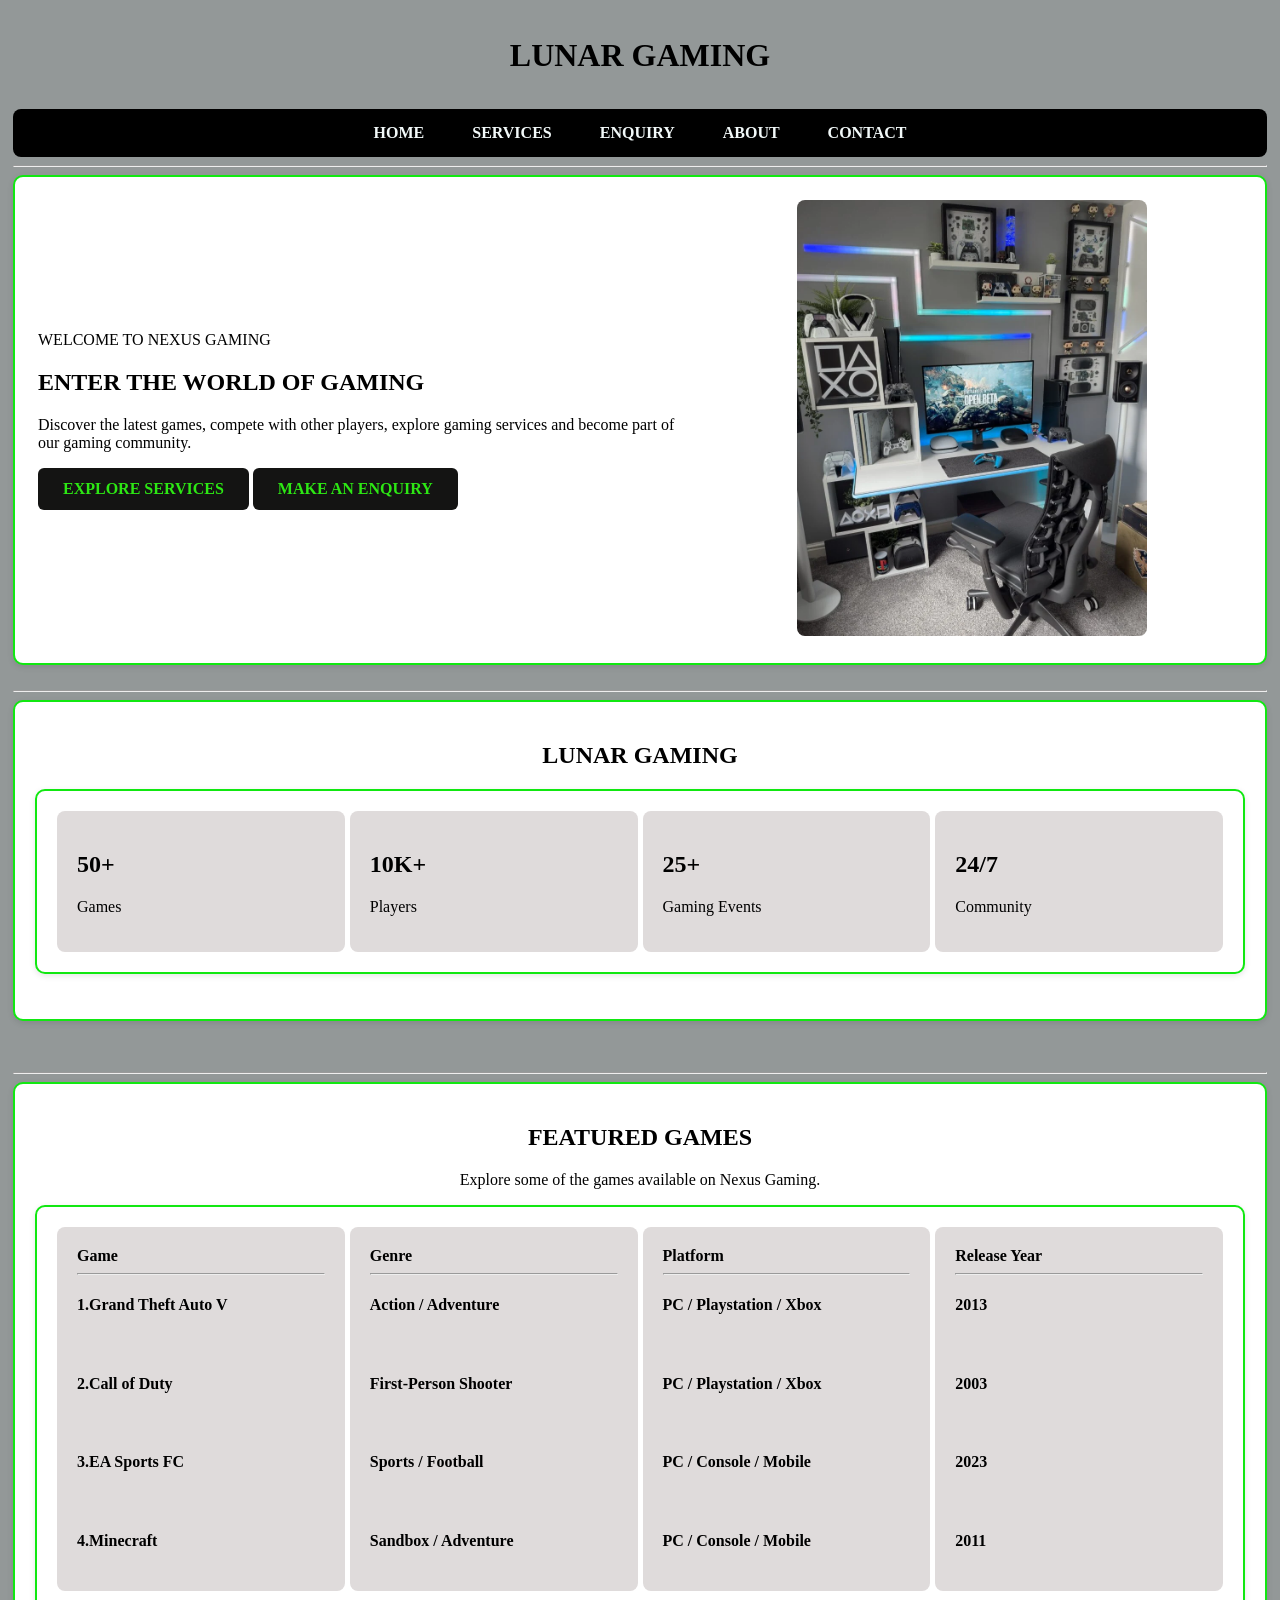
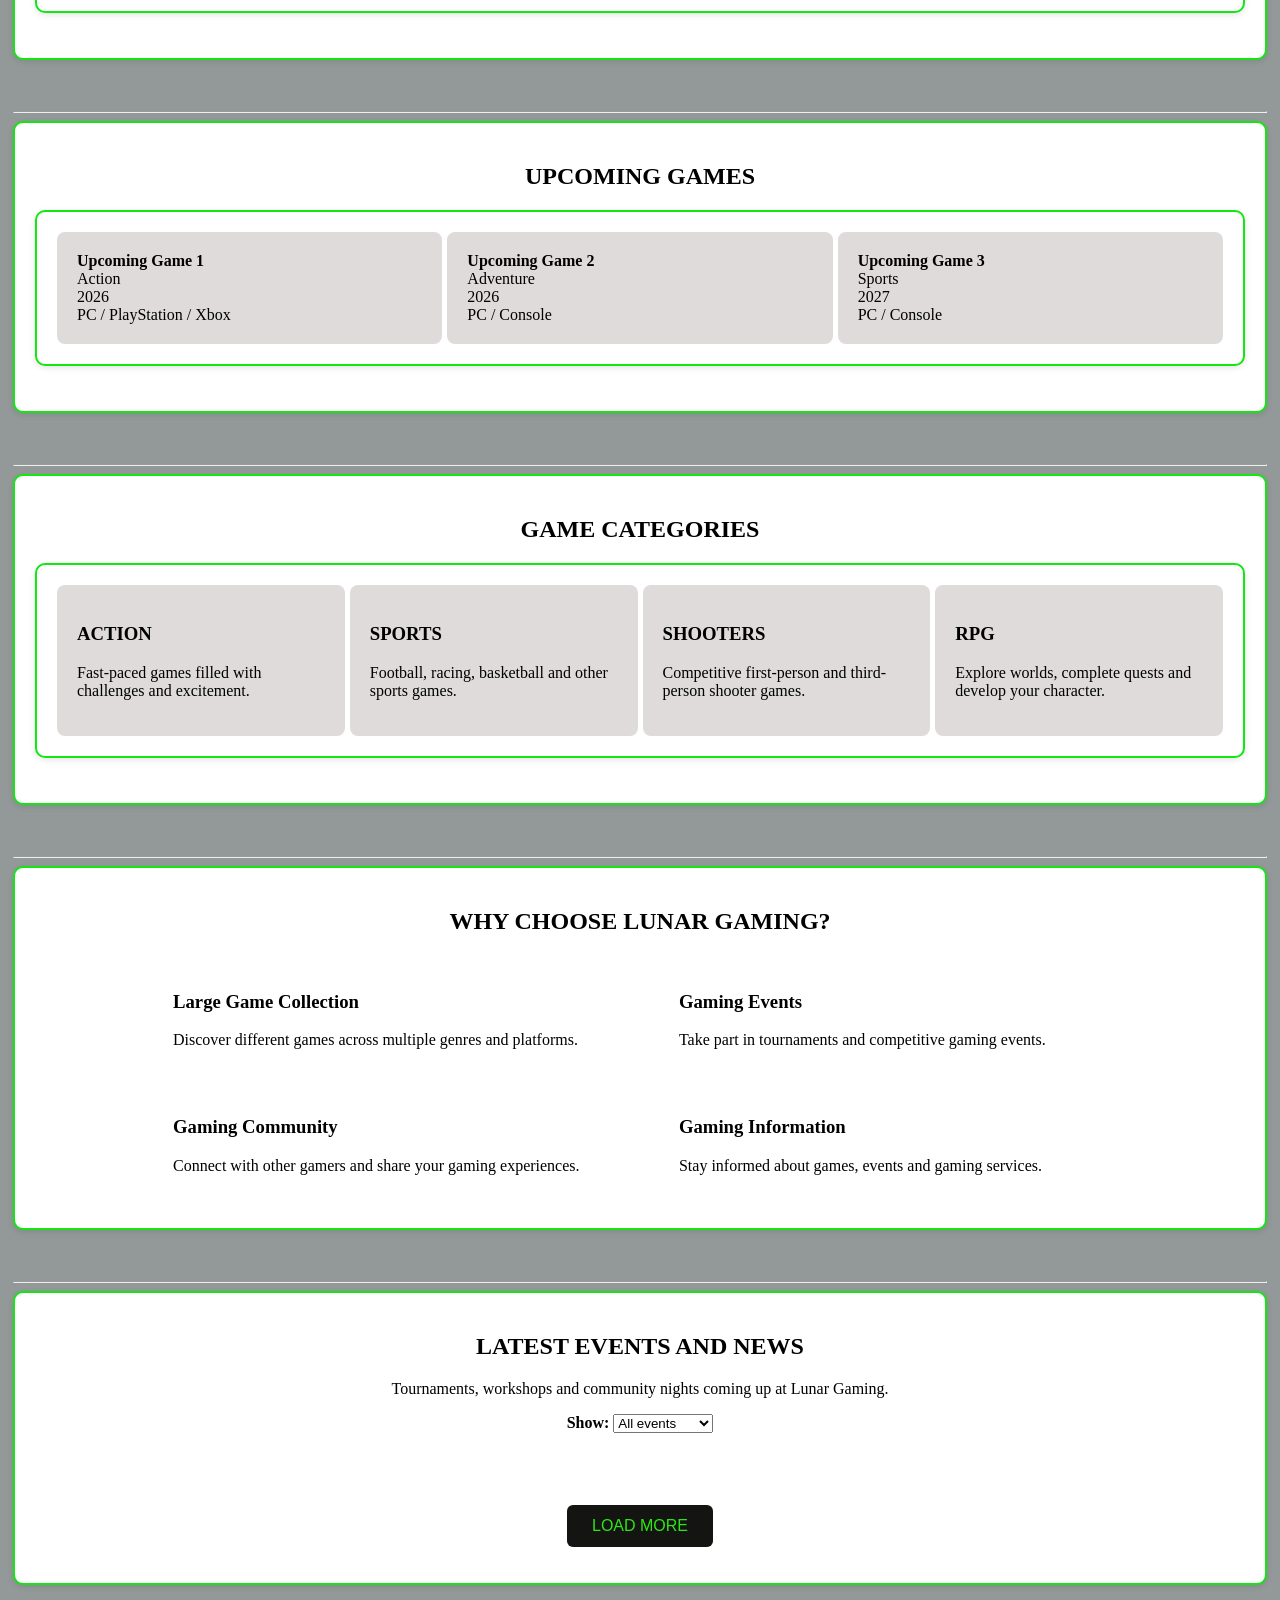
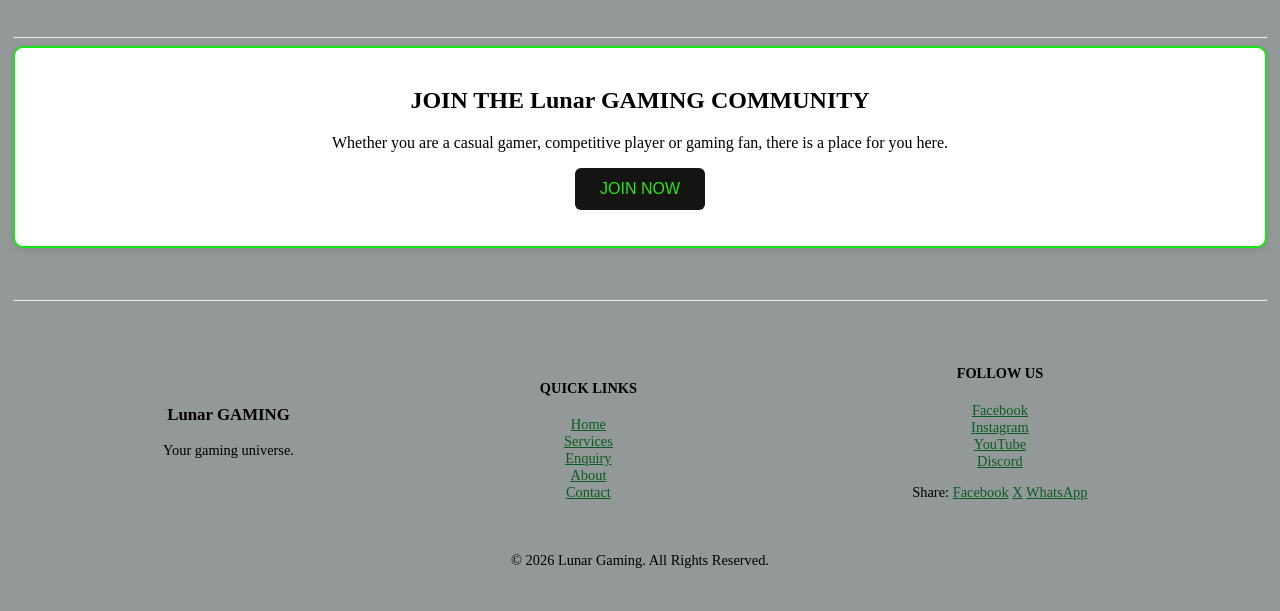
<file: index.html>
<!DOCTYPE html>
<html lang="en">

<head>
    <meta charset="UTF-8">
    <meta name="viewport" content="width=device-width, initial-scale=1.0">

    <title>Lunar Gaming</title>

     <!--Links this HTML page to ecxternal CSS stylesheet-->
    <link rel="stylesheet" href="css/style.css">
</head>

<body>

    <!-- ================= HEADER ================= -->

    <header>
  <table width="100%">
            <tr>

                <td 
                    align="center">
                    <h1> LUNAR GAMING</h1>
                </td>
             </tr>
                

                  
        </table>

        

    </header>
    
                    <nav>

                        <a href="index.html">HOME</a>
                        &nbsp;&nbsp;

                        <a href="services.html">SERVICES</a>
                        &nbsp;&nbsp;

                        <a href="enquiry.html">ENQUIRY</a>
                        &nbsp;&nbsp;

                        <a href="about.html">ABOUT</a>
                        &nbsp;&nbsp;

                        <a href="contact.html">CONTACT</a>
                        

                    </nav>
<hr>

    <!-- ================= HERO SECTION ================= -->

    <main id="main">

        <section>

            

                    <table width="100%">
                        <tr>
                            <td width="55%">

                        <p>WELCOME TO NEXUS GAMING</p>

                        <h2>
                            ENTER THE WORLD OF GAMING
                        </h2>

                        <p>
                            Discover the latest games, compete with
                            other players, explore gaming services
                            and become part of our gaming community.
                        </p>

                        <p>

                    <a class="btn" href="services.html">EXPLORE SERVICES</a>      
                            
                      <a class="btn" href="enquiry.html">MAKE AN ENQUIRY</a>
                           
                        </p>

                    </td>


                    <td  align="center">

                        <!-- Gaming image -->

                        <img
                            src="images/gamin-setup-ideas_ralexanderr-821x1024.webp"
                            alt="Gaming setup"
                            width="350"
                            height="300">

                    </td>

             
   </table>
        </section>
        <hr>
        <!-- ================= WEBSITE STATISTICS ================= -->
        <section>
            <h2 align="center">
                LUNAR GAMING
            </h2>
         <section  class="fourway-grid">
            <div class="mission-card"> 
                        <h2>50+</h2>
                        <p>Games</p>
                        </div>

                   <div class="mission-card"> 
                        <h2>10K+</h2>
                        <p>Players</p>
                        </div>

                    <div class="mission-card"> 
                        <h2>25+</h2>
                        <p>Gaming Events</p>
                        </div>

                    <div class="mission-card"> 
                        <h2>24/7</h2>
                        <p>Community</p>
                    </div>
       </section>
        </section>


        <br>
        <hr>


        <!-- ================= FEATURED GAMES ================= -->

        <section>
            <h2 align="center">
                FEATURED GAMES
            </h2>

            <p align="center">
                Explore some of the games available on Nexus Gaming.
            </p>
   <section  class="fourway-grid">
    <div class="mission-card">
   <strong>Game </strong>
   <hr>
   <h4>1.Grand Theft Auto V</h4>
   <br>
   <h4>2.Call of Duty</h4>
   <br>                      
   <h4>3.EA Sports FC</h4>
   <br>
   <h4>4.Minecraft</h4>
</div>
                  
<div class="mission-card">
        <strong>Genre</strong>
        <hr>
        <h4>Action / Adventure</h4>
        <br>
        <h4>First-Person Shooter</h4>
        <br> 
        <h4>Sports / Football</h4>
        <br>
        <h4>Sandbox / Adventure</h4>               
</div>

<div class="mission-card">
        <strong>Platform</strong> 
        <hr>
        <h4>PC / Playstation / Xbox</h4>
        <br>
        <h4>PC / Playstation / Xbox</h4>
        <br>
        <h4>PC / Console / Mobile</h4>
        <br>
        <h4>PC / Console / Mobile</h4>  
         

</div>

<div class="mission-card">
            <strong>Release Year</strong>
            <hr>
            <h4>2013</h4>
            <br>
            <h4>2003</h4>
            <br>
            <h4>2023</h4>
            <br>
            <h4>2011</h4>
          </div>             

                    

</section>
        </section>


        <br>
        <hr>


        <!-- ================= UPCOMING GAMES ================= -->

        <section>

            <h2 align="center">
                UPCOMING GAMES
            </h2>
                 <section  class="threeway-grid">
                    <div class="mission-card"> 
                        <strong>Upcoming Game 1</strong>
                   <br>
                        Action
                   <br>
                        2026
                   <br>
                   
                        PC / PlayStation / Xbox
                    
                        </div>
                   
                        <div class="mission-card"> 
                        <strong>Upcoming Game 2</strong>
                    <br>
                       Adventure
                    <br>
                        2026
                    <br>
                        PC / Console
                        </div>
                    
                        <div class="mission-card"> 
                        <strong>Upcoming Game 3</strong>
                    <br>
                        Sports
                    <br>
                        2027
                    <br>
                        PC / Console
                        </div>
                   
       </section>
        </section>


        <br>
        <hr>


        <!-- ================= GAMING CATEGORIES ================= -->

        <section>

            <h2 align="center">
                GAME CATEGORIES
            </h2>
 
            <section  class="fourway-grid">
            <div class="mission-card">
                        <h3> ACTION</h3>

                        <p>
                            Fast-paced games filled with
                            challenges and excitement.
                        </p>
                          </div>
             <div class="mission-card">
                        <h3> SPORTS</h3>

                        <p>
                            Football, racing, basketball
                            and other sports games.
                        </p>
                         </div>

            <div class="mission-card">

                        <h3> SHOOTERS</h3>

                        <p>
                            Competitive first-person and
                            third-person shooter games.
                        </p>
                         </div>

          <div class="mission-card">
                        <h3>RPG</h3>

                        <p>
                            Explore worlds, complete quests
                            and develop your character.
                        </p>
                         </div>
         </section>           
        </section>


        <br>
        <hr>


        <!-- ================= WHY CHOOSE US ================= -->

        <section>

            <h2 align="center">
                WHY CHOOSE LUNAR GAMING?
            </h2>


            <table
                width="80%"
                align="center"
                cellpadding="15">

                <tr>

                    <td>

                        <h3>
                            Large Game Collection
                        </h3>

                        <p>
                            Discover different games across
                            multiple genres and platforms.
                        </p>

                    </td>


                    <td>

                        <h3>
                             Gaming Events
                        </h3>

                        <p>
                            Take part in tournaments and
                            competitive gaming events.
                        </p>

                    </td>

                </tr>


                <tr>

                    <td>

                        <h3>
                             Gaming Community
                        </h3>

                        <p>
                            Connect with other gamers and
                            share your gaming experiences.
                        </p>

                    </td>


                    <td>

                        <h3>
                             Gaming Information
                        </h3>

                        <p>
                            Stay informed about games,
                            events and gaming services.
                        </p>

                    </td>

                </tr>

            </table>

        </section>


        <br>
        <hr>

        
    <!--LATEST EVENTS AND NEWS-->
<section id="events">

            <h2 align="center">
                LATEST EVENTS AND NEWS
            </h2>

            <p align="center">
                Tournaments, workshops and community nights coming up at Lunar Gaming.
            </p>

            <p align="center">
                <label for="event-filter">Show:</label>
                <select id="event-filter">
                    <option value="all">All events</option>
                    <option value="Tournament">Tournaments</option>
                    <option value="Workshop">Workshops</option>
                    <option value="Community">Community</option>
                    <option value="News">News</option>
                </select>
            </p>
          <p id="event-message" class="status-msg" role="status" aria-live="polite" align="center"></p>

            <div id="event-list" class="threeway-grid"></div>

            <noscript><p align="center">Please turn on JavaScript to see our upcoming events.</p></noscript>

            <p align="center">
                <button id="load-more" type="button">LOAD MORE</button>
            </p>

        </section>


        <br>
        <hr> 


        <!-- ================= COMMUNITY ================= -->

        <section>

            <h2 align="center">
                JOIN THE Lunar GAMING COMMUNITY
            </h2>

            <p align="center">

                Whether you are a casual gamer,
                competitive player or gaming fan,
                there is a place for you here.

            </p>

            <p align="center">

                <a href="enquiry.html">

                    <button>
                        JOIN NOW
                    </button>

                </a>

            </p>

        </section>

    </main>
 

    <!-- ================= FOOTER ================= -->

    <br>

    <hr>

    <footer>

        <table width="100%" cellpadding="20">

            <tr>

                <td>

                    <h3>
                        Lunar GAMING
                    </h3>

                    <p>
                        Your gaming universe.
                    </p>

                </td>


                <td>

                    <h4>
                        QUICK LINKS
                    </h4>

                    <a href="index.html">
                        Home
                    </a>
                    <br>

                    <a href="services.html">
                        Services
                    </a>
                    <br>

                    <a href="enquiry.html">
                        Enquiry
                    </a>
                    <br>

                    <a href="about.html">
                        About
                    </a>
                    <br>


                    <a href="contact.html">
                        Contact
                    </a>

                </td>
 <td>
                    <h4>FOLLOW US</h4>
                    <a href="https://www.facebook.com/" target="_blank" rel="noopener noreferrer">Facebook</a>
                <br>
                <a href="https://www.instagram.com/" target="_blank" rel="noopener noreferrer">Instagram</a>
                <br>
                <a href="https://www.youtube.com/" target="_blank" rel="noopener noreferrer">YouTube</a>
                <br>
                <a href="https://discord.com/" target="_blank" rel="noopener noreferrer">Discord</a>
                    <p data-share>
                        Share:
                        <a data-network="facebook" href="https://www.facebook.com/" target="_blank" rel="noopener noreferrer">Facebook</a>
                        <a data-network="x" href="https://twitter.com/" target="_blank" rel="noopener noreferrer">X</a>
                        <a data-network="whatsapp" href="https://wa.me/" target="_blank" rel="noopener noreferrer">WhatsApp</a>
                    </p>
                </td>


            </tr>

        </table>


        <p align="center">

            &copy; 2026 Lunar Gaming.
            All Rights Reserved.

        </p>

    </footer>

</body>

</html>
</file>
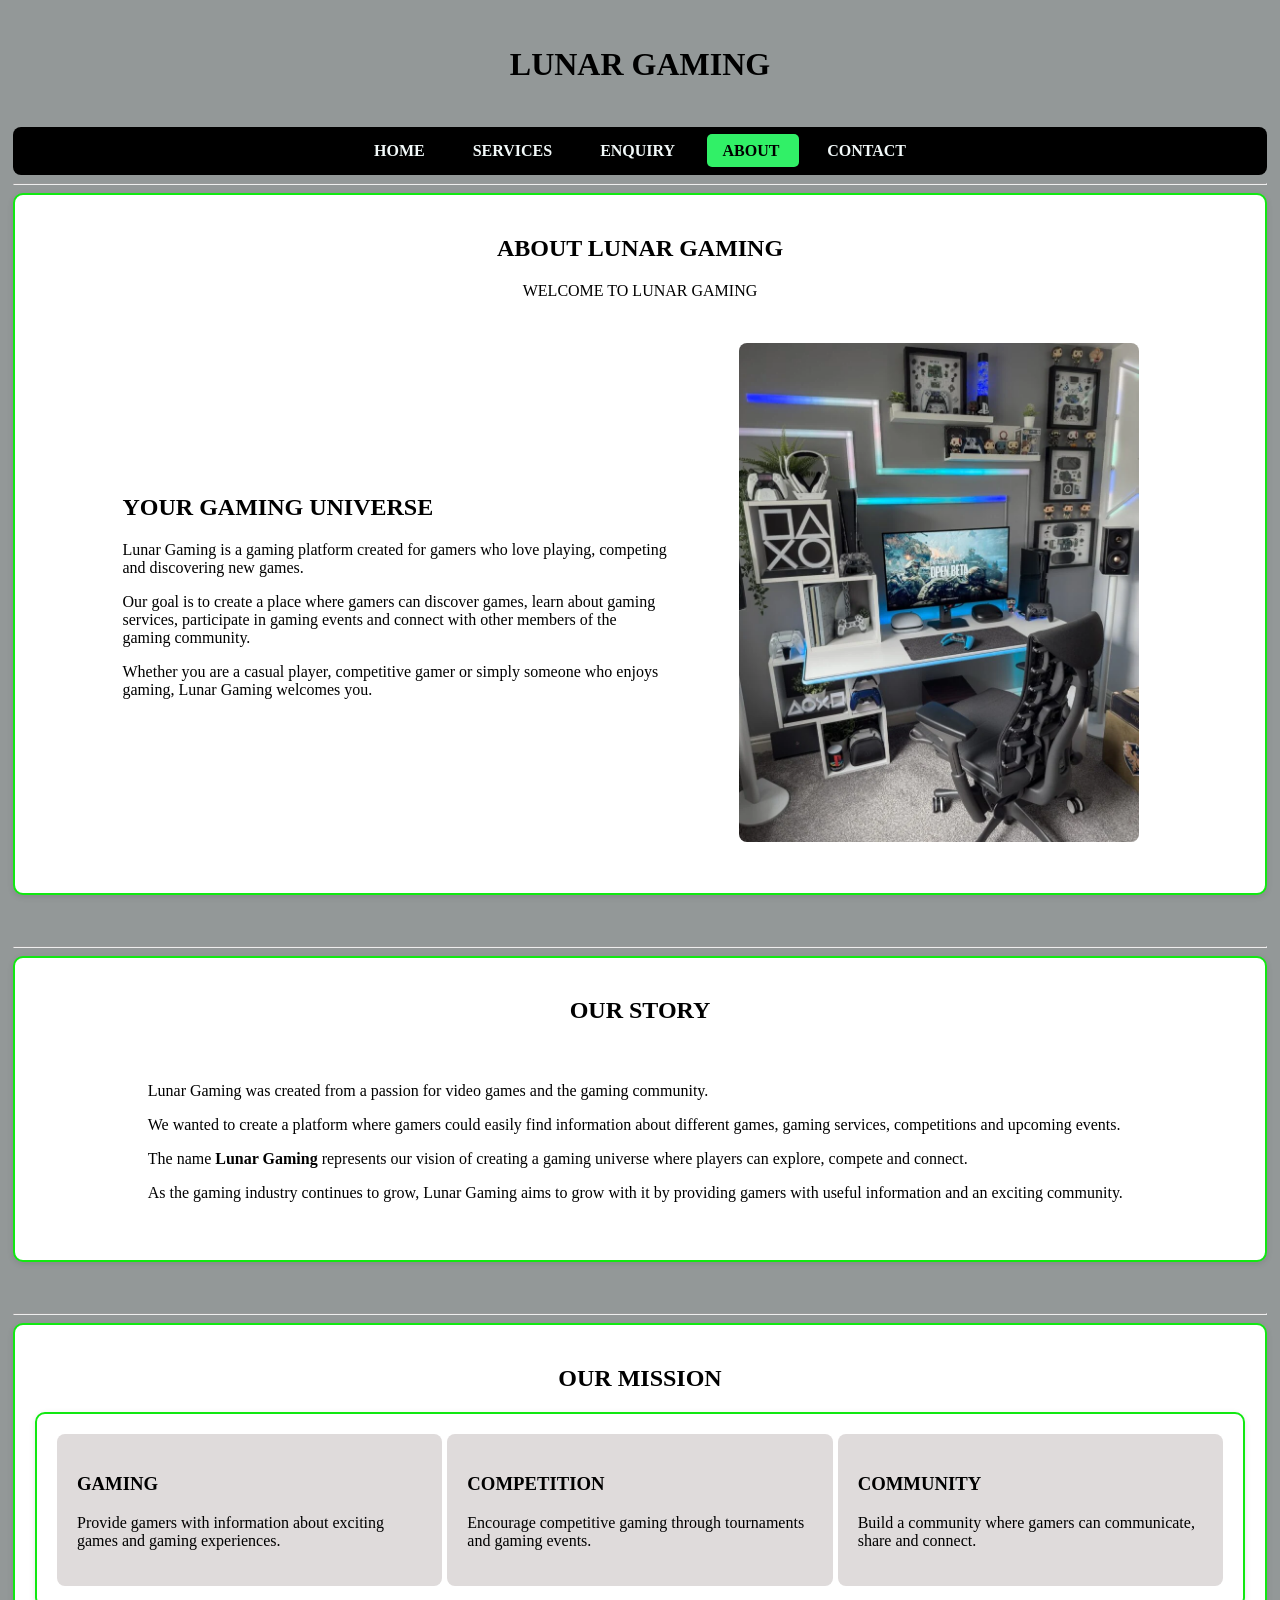
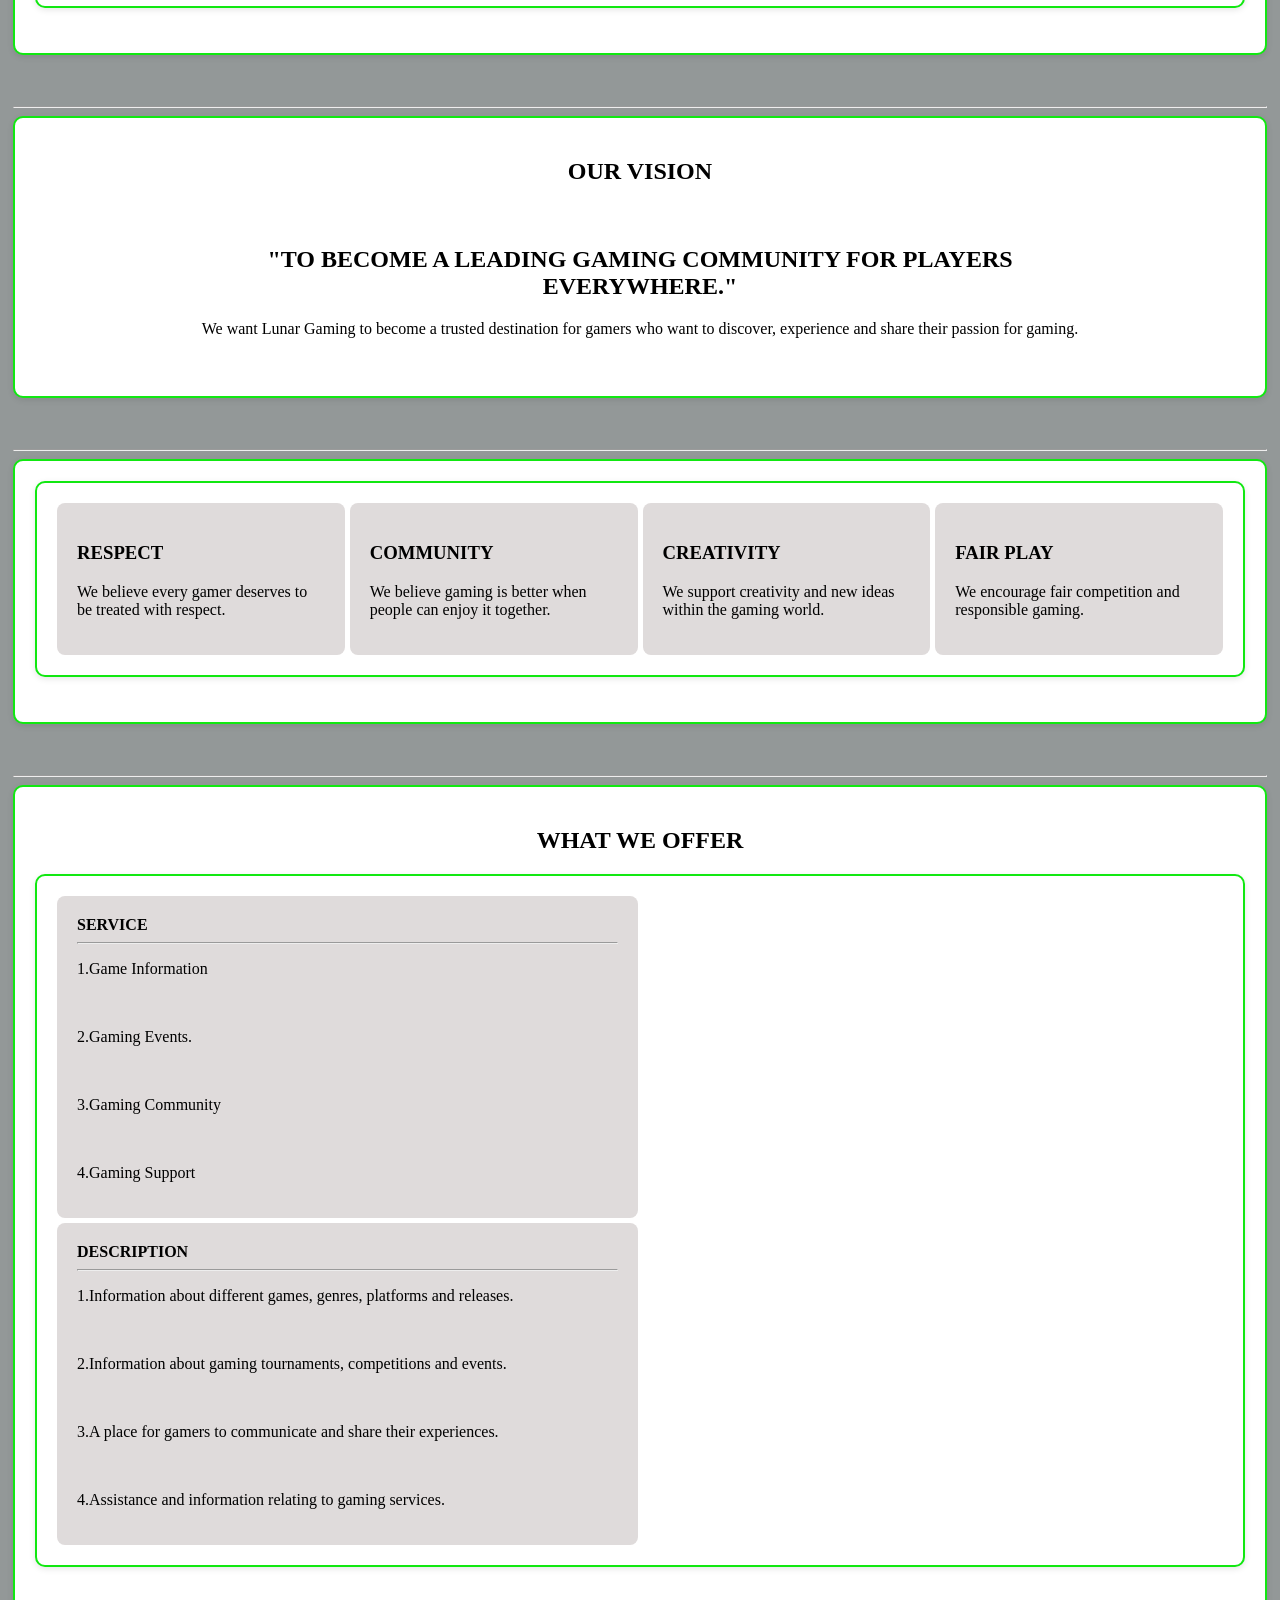
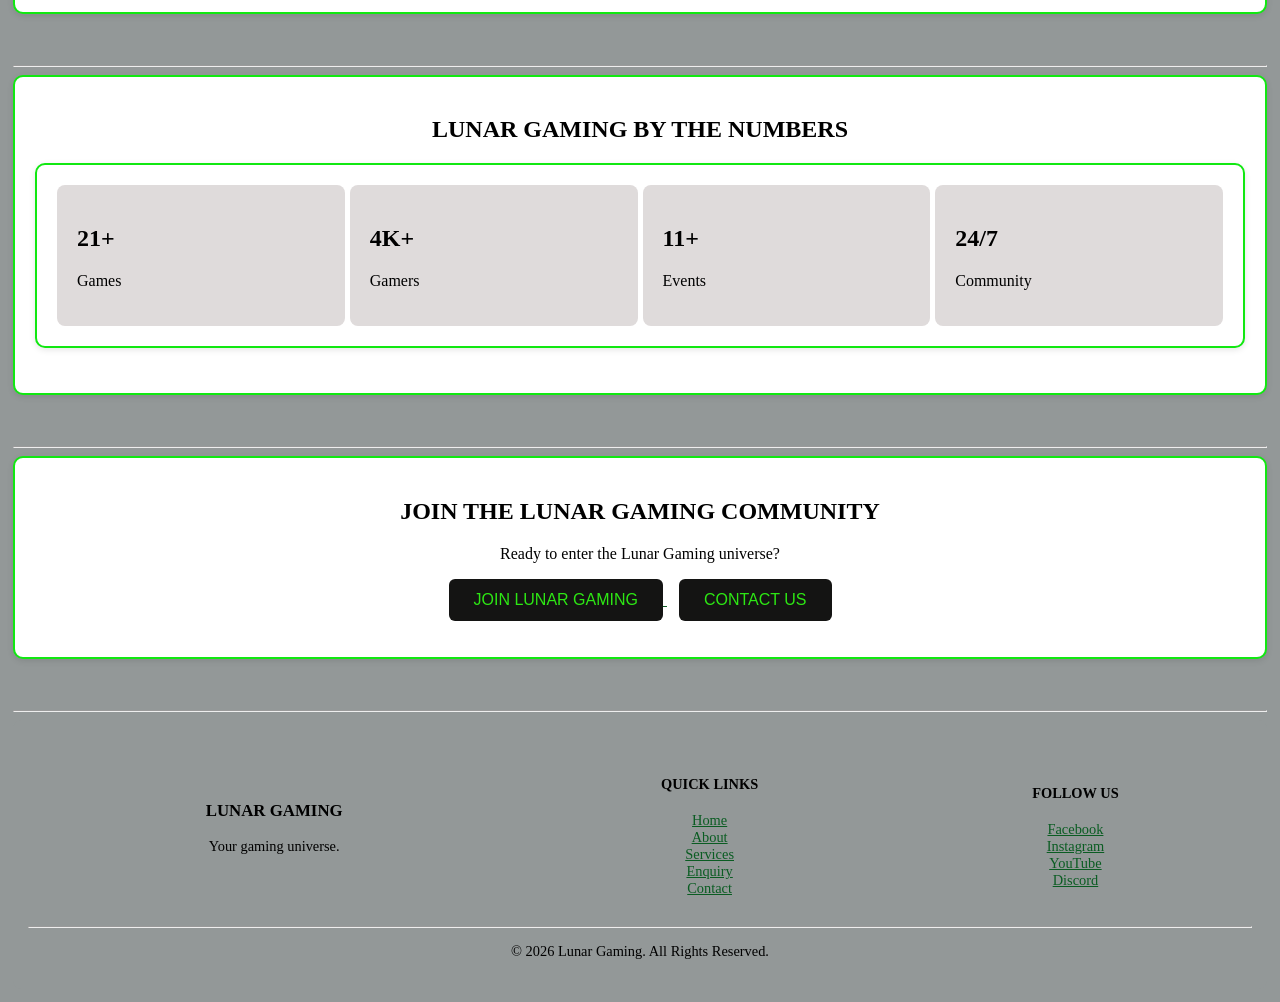
<file: about.html>
<!DOCTYPE html>
<html lang="en">

<head>

    <meta charset="UTF-8">

    <meta name="viewport"
          content="width=device-width, initial-scale=1.0">

    <title>Lunar Gaming | About Us</title>

    <!--Links this HTML page to ecxternal CSS stylesheet-->
    <link rel="stylesheet
    
    " href="css/style.css">

</head>


<body>


<!-- ================= HEADER ================= -->

<header>

    <table width="100%" cellpadding="10">

        <tr>

            <td width="30%">

                <h1 align="center">
                    LUNAR GAMING
                </h1>

            </td>
      </tr>

    </table>

    

</header>
  <nav>

                    <a href="index.html">
                        HOME
                    </a> &nbsp;&nbsp;

                    <a href="services.html">
                        SERVICES
                    </a> &nbsp;&nbsp; 

                    <a href="enquiry.html">
                        ENQUIRY
                    </a> &nbsp;&nbsp;


                    <a href="about.html">
                        ABOUT
                    </a> &nbsp;&nbsp;

                 <a href="contact.html">
                        CONTACT
                    </a>

                </nav>

 <hr>

<!-- ================= MAIN CONTENT ================= -->

<main id="main">


    <!-- ================= INTRODUCTION ================= -->

    <section>

        <h2 align="center">
            ABOUT LUNAR GAMING
        </h2>

        <p align="center">

            WELCOME TO LUNAR GAMING

        </p>


        <table
            width="90%"
            align="center"
            cellpadding="25">

            <tr>

                <td width="55%">

                    <h2>
                        YOUR GAMING UNIVERSE
                    </h2>

                    <p>

                        Lunar Gaming is a gaming platform created
                        for gamers who love playing, competing
                        and discovering new games.

                    </p>


                    <p>

                        Our goal is to create a place where gamers
                        can discover games, learn about gaming
                        services, participate in gaming events
                        and connect with other members of the
                        gaming community.

                    </p>


                    <p>

                        Whether you are a casual player,
                        competitive gamer or simply someone
                        who enjoys gaming, Lunar Gaming
                        welcomes you.

                    </p>

                </td>


                <td width="45%" align="center">

                    <img
                        src="images/gamin-setup-ideas_ralexanderr-821x1024.webp"
                        alt="Lunar Gaming"
                        width="400"
                        height="280">

                </td>

            </tr>

        </table>

    </section>


    <br>

    <hr>


    <!-- ================= OUR STORY ================= -->

    <section>

        <h2 align="center">
            OUR STORY
        </h2>


        <table
            width="85%"
            align="center"
            cellpadding="20">

            <tr>

                <td>

                    <p>

                        Lunar Gaming was created from a passion
                        for video games and the gaming community.

                    </p>


                    <p>

                        We wanted to create a platform where
                        gamers could easily find information
                        about different games, gaming services,
                        competitions and upcoming events.

                    </p>


                    <p>

                        The name <strong>Lunar Gaming</strong>
                        represents our vision of creating a
                        gaming universe where players can explore,
                        compete and connect.

                    </p>


                    <p>

                        As the gaming industry continues to grow,
                        Lunar Gaming aims to grow with it by
                        providing gamers with useful information
                        and an exciting community.

                    </p>

                </td>

            </tr>

        </table>

    </section>


    <br>

    <hr>


    <!-- ================= OUR MISSION ================= -->

    <section>

        <h2 align="center">
            OUR MISSION
        </h2>

        <section  class="threeway-grid">   
            
            <div class="mission-card">

                <h3>
                     GAMING
                </h3>

                <p>

                    Provide gamers with information
                    about exciting games and gaming
                    experiences.

                </p>

            </div>


            <div class="mission-card">

                <h3>
                     COMPETITION
                </h3>

                <p>

                    Encourage competitive gaming through
                    tournaments and gaming events.

                </p>

         </div>


            <div class="mission-card">

                <h3>
                     COMMUNITY
                </h3>

                <p>

                    Build a community where gamers can
                    communicate, share and connect.

                </p>

             </div>

    

    

        </section>


    </section>


    <br>

    <hr>


    <!-- ================= OUR VISION ================= -->

    <section>

        <h2 align="center">
            OUR VISION
        </h2>


        <table
            width="80%"
            align="center"
            cellpadding="20">

            <tr>

                <td align="center">

                    <h2>
                        "TO BECOME A LEADING GAMING
                        COMMUNITY FOR PLAYERS EVERYWHERE."
                    </h2>

                    <p>

                        We want Lunar Gaming to become a
                        trusted destination for gamers who
                        want to discover, experience and
                        share their passion for gaming.

                    </p>

                </td>

            </tr>

        </table>

    </section>


    <br>

    <hr>


    <!-- ================= OUR VALUES ================= -->

    <section>
         <section  class="fourway-grid">

         <div class="mission-card"> 
           
                    <h3>
                        RESPECT
                    </h3>

                    <p>

                        We believe every gamer deserves
                        to be treated with respect.

                    </p>
                    </div>

        <div class="mission-card"> 


                    <h3>
                        COMMUNITY
                    </h3>

                    <p>

                        We believe gaming is better when
                        people can enjoy it together.

                    </p>
                    </div>

                
        <div class="mission-card"> 
        

                    <h3>
                        CREATIVITY
                    </h3>

                    <p>

                        We support creativity and new
                        ideas within the gaming world.

                    </p>
                    </div>

        <div class="mission-card"> 
                
                    <h3>
                        FAIR PLAY
                    </h3>

                    <p>

                        We encourage fair competition
                        and responsible gaming.

                    </p>
                    </div>

    </section>
    </section>


    <br>

    <hr>


    <!-- ================= WHAT WE OFFER ================= -->

    <section>

        <h2 align="center">
            WHAT WE OFFER
        </h2>
 <section  class="twoway-grid">
<div class="mission-card">
        <strong>SERVICE</strong>
        <hr> 
                <p>1.Game Information</p>
                <br>
                <p>2.Gaming Events.</p>
                <br>
                <p>3.Gaming Community</p>
                <br>
                <p>4.Gaming Support</p>
                 
</div>
<br>
   <div class="mission-card">
        <strong>DESCRIPTION</strong>
        <hr> 
                <p>1.Information about different games,
                     genres, platforms and releases.</p>
                <br>
                <p>2.Information about gaming tournaments,
                     competitions and events.</p>
                <br>
                <p>3.A place for gamers to communicate and
                     share their experiences.</p>
                <br>
                <p>4.Assistance and information 
                    relating to gaming services.</p>
                  
</div>     

</section>

    </section>


    <br>

    <hr>


    <!-- ================= GAMING STATISTICS ================= -->

    <section>

        <h2 align="center">
            LUNAR GAMING BY THE NUMBERS
        </h2>
  <section  class="fourway-grid">
      <div class="mission-card"> 
        
                    <h2>
                        50+
                    </h2>

                    <p>
                        Games
                    </p>
                    </div>

               
         <div class="mission-card"> 
                    <h2>
                        10K+
                    </h2>

                    <p>
                        Gamers
                    </p>
                    </div>

        <div class="mission-card"> 
                    <h2>
                        25+
                    </h2>

                    <p>
                        Events
                    </p>
                    </div>

        <div class="mission-card">             
                    <h2>
                        24/7
                    </h2>

                    <p>
                        Community
                    </p>
                    </div>

                
    </section>
    </section>


    <br>

    <hr>
 
    <!-- ================= JOIN US ================= -->

    <section>

        <h2 align="center">
            JOIN THE LUNAR GAMING COMMUNITY
        </h2>


        <p align="center">

            Ready to enter the Lunar Gaming universe?

        </p>


        <p align="center">

            <a href="enquiry.html">

                <button>
                    JOIN LUNAR GAMING
                </button>

            </a>

            &nbsp;&nbsp;


            <a href="contact.html">

                <button>
                    CONTACT US
                </button>

            </a>

        </p>

    </section>


</main>



<!-- ================= FOOTER ================= -->

<br>

<hr>


<footer>

    <table
        width="100%"
        cellpadding="20">

        <tr>


            <td>

                <h3>
                     LUNAR GAMING
                </h3>

                <p>
                    Your gaming universe.
                </p>

            </td>


            <td>

                <h4>
                    QUICK LINKS
                </h4>


                <a href="index.html">
                    Home
                </a>

                <br>


                <a href="about.html">
                    About
                </a>

                <br>


                <a href="services.html">
                    Services
                </a>

                <br>


                <a href="enquiry.html">
                    Enquiry
                </a>

                <br>


                <a href="contact.html">
                    Contact
                </a>

            </td>


            <td>

                <h4>
                    FOLLOW US
                </h4>


                <a href="#">
                    Facebook
                </a>

                <br>


                <a href="#">
                    Instagram
                </a>

                <br>


                <a href="#">
                    YouTube
                </a>

                <br>


                <a href="#">
                    Discord
                </a>

            </td>


        </tr>

    </table>


    <hr>


    <p align="center">

        &copy; 2026 Lunar Gaming.
        All Rights Reserved.

    </p>

</footer>
<dialog id="image-lightbox" aria-labelledby="lightbox-caption">
    <img id="lightbox-image" alt="">
    <p id="lightbox-caption" align="center"></p>
    <div class="dialog-actions">
        <button id="lightbox-prev" type="button">PREVIOUS</button>
        <button id="close-lightbox" type="button">CLOSE</button>
        <button id="lightbox-next" type="button">NEXT</button>
    </div>
</dialog>

<script src="js/data.js" defer></script>
<script src="js/script.js" defer></script>

</body>

</html>
</file>
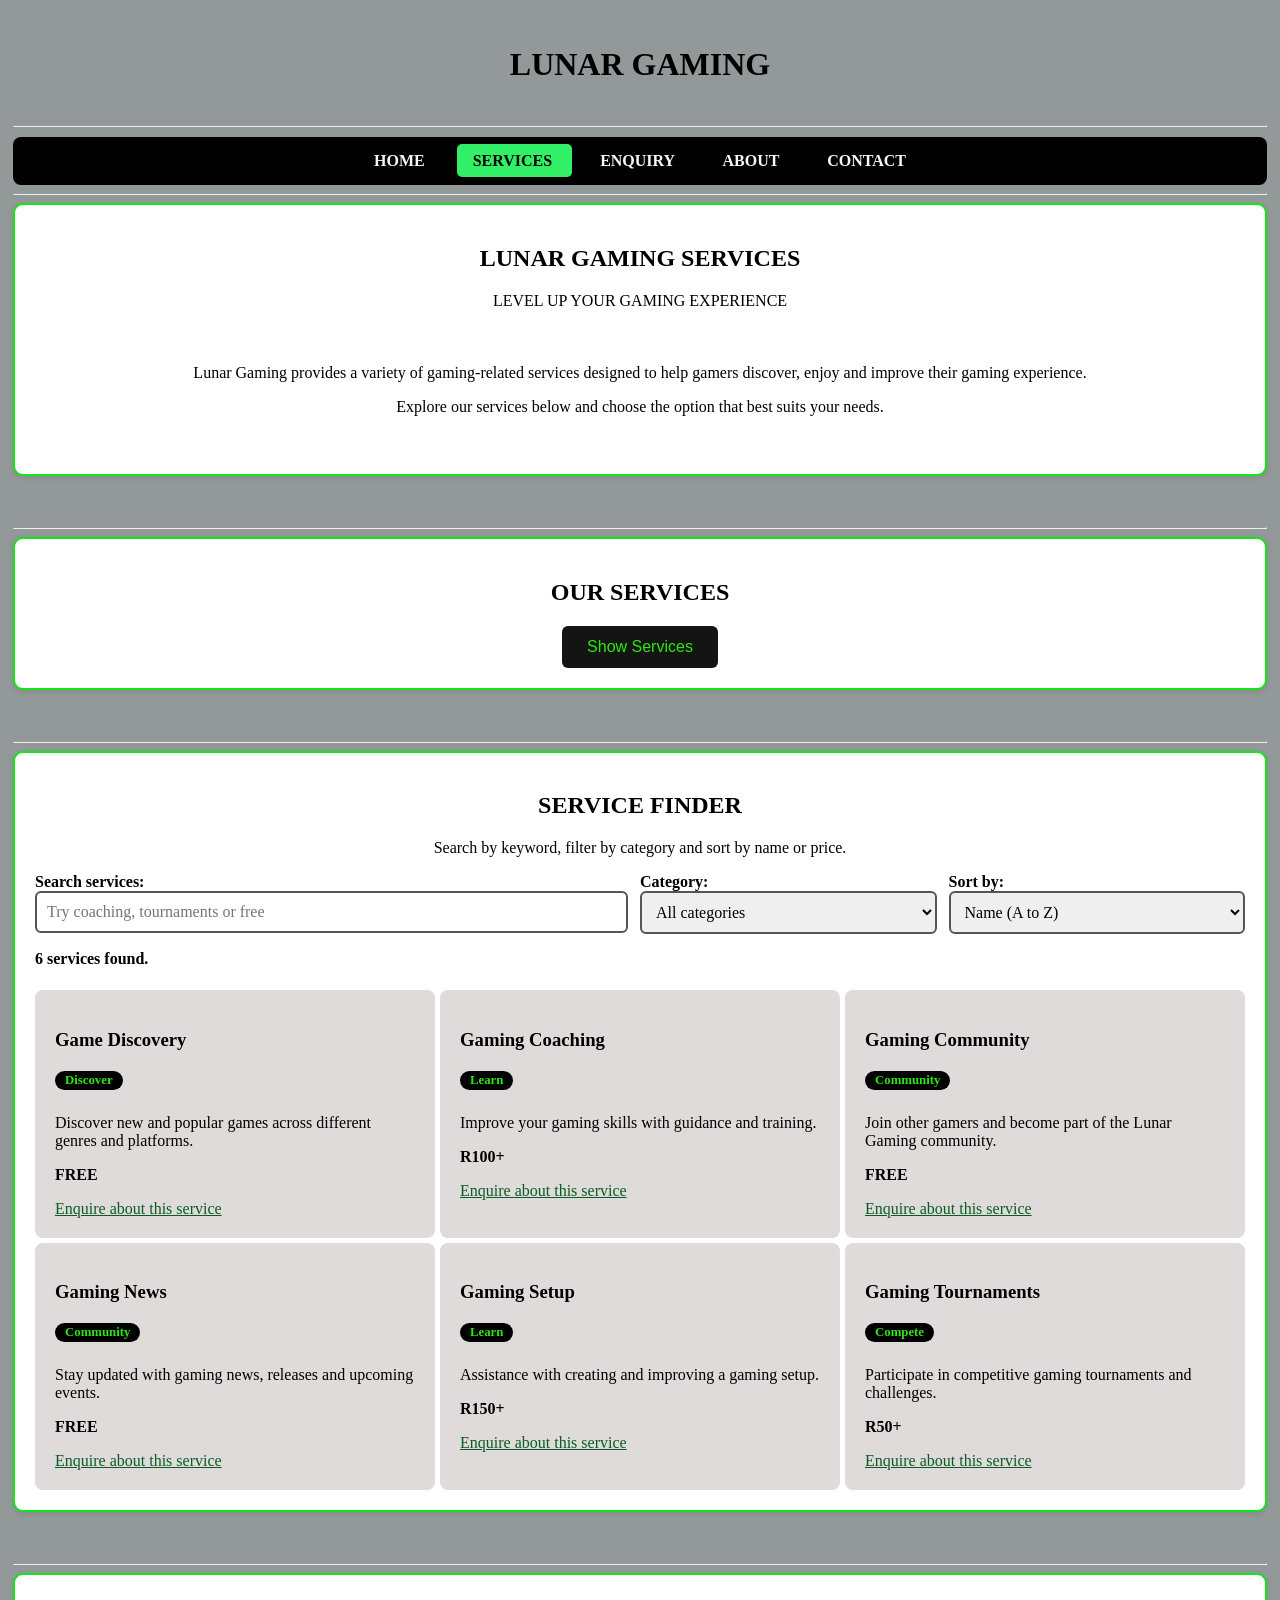
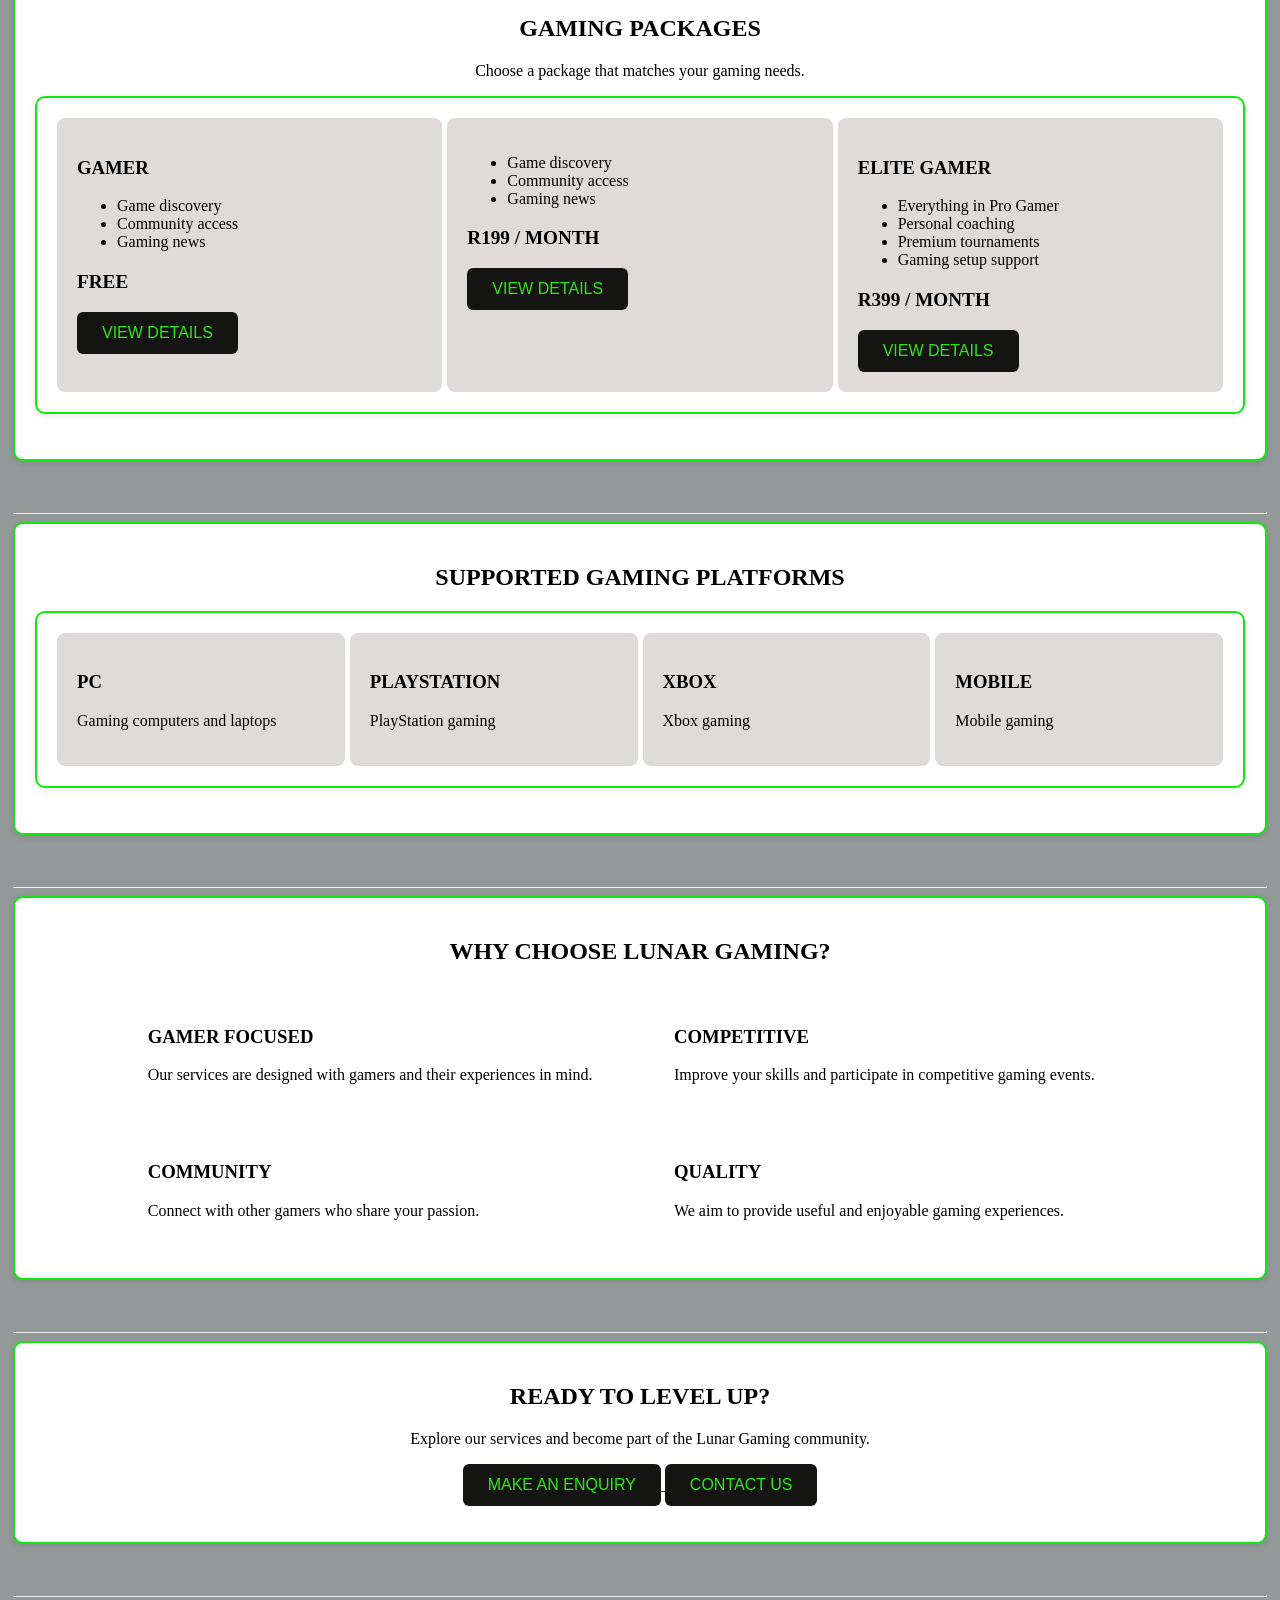
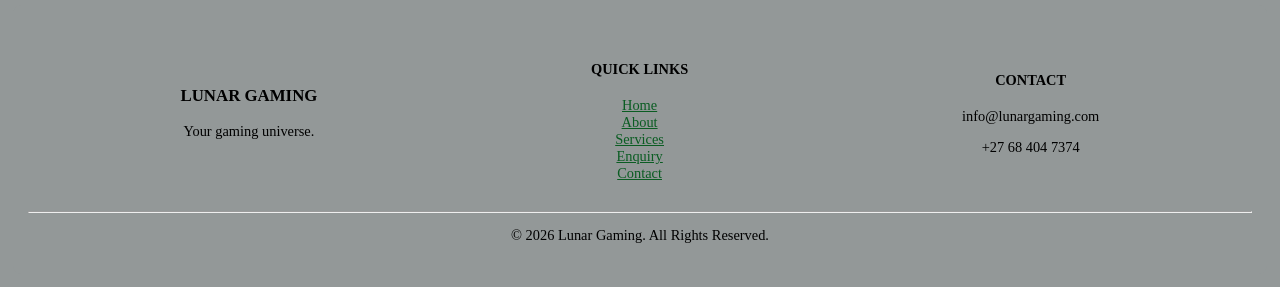
<file: services.html>
<!DOCTYPE html>
<html lang="en">

<head>

    <meta charset="UTF-8">

    <meta name="viewport"
          content="width=device-width, initial-scale=1.0">

    <title>Lunar Gaming | Services</title>

     <!--Links this HTML page to ecxternal CSS stylesheet-->
    <link rel="stylesheet" href="css/style.css">
                   
    <script type="application/ld+json">{"@context":"https://schema.org","@type":"Organization","name":"Lunar Gaming","url":"https://YOUR-SITE-URL/","logo":"https://YOUR-SITE-URL/images/favicon.svg","email":"info@lunargaming.com","telephone":"+27684047374","description":"Gaming community, tournaments, coaching and gaming services in Polokwane, South Africa."}</script>
</head>


<body>


<!-- ================= HEADER ================= -->

<header>

    <table width="100%" cellpadding="10">

        <tr>

            <td width="30%">

                <h1 align="center">
                     LUNAR GAMING
                </h1>

            </td>


        

                


        </tr>

    </table>

    <hr>

</header>
<nav>

                    <a href="index.html">
                        HOME
                    </a> &nbsp;&nbsp;

                     <a href="services.html">
                        SERVICES
                    </a> &nbsp;&nbsp;

                    <a href="enquiry.html">
                        ENQUIRY
                    </a>&nbsp;&nbsp;

                    <a href="about.html">
                        ABOUT
                    </a>

                    &nbsp;&nbsp;
                  <a href="contact.html">
                        CONTACT
                    </a>

                </nav>
<hr>

<main id="main">


    <!-- ================= INTRODUCTION ================= -->

    <section>

        <h2 align="center">
            LUNAR GAMING SERVICES
        </h2>


        <p align="center">

            LEVEL UP YOUR GAMING EXPERIENCE

        </p>


        <table
            width="85%"
            align="center"
            cellpadding="20">

            <tr>

                <td align="center">

                    <p>

                        Lunar Gaming provides a variety of
                        gaming-related services designed to
                        help gamers discover, enjoy and improve
                        their gaming experience.

                    </p>


                    <p>

                        Explore our services below and choose
                        the option that best suits your needs.

                    </p>

                </td>

            </tr>

        </table>

    </section>


    <br>

    <hr>



    <!-- ================= MAIN SERVICES ================= -->

    <section>

        <h2 align="center">
            OUR SERVICES
        </h2> 


        <!---The button that controls the details panel below it --->
<div style="text-align: center;">
    <button 
    class="accordion-button"
    type="button"
    aria-expanded="false"
    aria-controls="services-details"
    data-show-text="Show Services"
    data-hide-text="Hide Services"
    >
    Show Services
    </button>
</div>


<div id="services-details" class="accordion-content" hidden>
<section  class="fourway-grid">     
<div class="mission-card">
        <strong>SERVICE</strong>
        <hr> 
                <p>1.Game Discovery</p>
                <br> 
                <p>2.Gaming Tournaments</p>
                <br>
                <p>3.Gaming Coaching</p>
                <br>
                <p>4.Gaming Setup</p>
                <br>
                <p>5.Gaming Community</p>
                <br>
                <p>6.Gaming News</p>
</div>
<div class="mission-card">
        <strong>DESCRIPTION</strong>
        <hr> 
                <p>1.Discover new and popular games across
                 different genres and platforms</p>
                <br>
                <p>2.Participate in competitive gaming
                     tournaments and challenges.</p>
                <br>
                <p>3.Improve your gaming skills with 
                    guidance and training</p>
                <br>
                <p>4.Assistance with creating and 
                    improving a gaming setup.</p>
                <br>
                <p>5.Join other gamers and become 
                    part of the Lunar Gaming community.</p>
                <br>
                <p>6.Stay updated with gaming news, 
                    releases and upcoming events.</p>
                <br>   
</div>
<div class="mission-card">
        <strong> DAY</strong>
        <hr> 
                <p>1.
                    <ul>
                            <li>
                                Discover new games
                            </li>
                            <li>
                                Explore different genres
                            </li>
                            <li>
                                Find games for your platform
                            </li>
                        </ul></p>
                <br>
                <p>2.
                <ul>
                            <li>
                                Competitive matches
                            </li>
                            <li>
                                Gaming challenges
                            </li>
                            <li>
                                Tournament rankings
                            </li>
                        </ul></p>
                <br>
                <p>3.
                    <ul>
                            <li>
                                Gameplay advice
                            </li>
                            <li>
                                Strategy development
                            </li>
                            <li>
                                Skill improvement
                            </li>
                        </ul></p>
                <br>
                <p>4.
                    <ul>
                            <li>
                                Gaming equipment advice
                            </li>
                            <li>
                                Setup planning
                            </li>
                            <li>
                                Performance suggestions
                            </li>
                        </ul></p>
                <br>
                <p>5. 
                    <ul>
                            <li>
                                Meet other gamers
                            </li>
                            <li>
                                Share gaming experiences
                            </li>
                            <li>
                                Community discussions
                            </li>
                        </ul></p>
                <br>
                <p>6.
                        <ul>
                            <li>
                                Gaming updates
                            </li>
                            <li>
                                New releases
                            </li>
                            <li>
                                Event announcements
                            </li>
                        </ul>
</p>                
</div>
<div class="mission-card">
        <strong>PRICE</strong>
        <hr> 
                <p>1.FREE</p>
                <br>
                <p>2.R50+</p>
                <br>
                <p>3.R100+</p>
                <br>
                <p>4.R150+</p>
                <br>
                <p>5.FREE</p>
                <br>
                <p>6.FREE</p>
     </div>           
</section>
</div>
</section>
      



    <br>

    <hr>
<!-- ================= SERVICE FINDER ================= -->

    <section id="service-finder">

        <h2 align="center">
            SERVICE FINDER
        </h2>

        <p align="center">
            Search by keyword, filter by category and sort by name or price.
        </p>

        <div class="toolbar">
            <div>
                <label for="service-search">Search services:</label>
                <input type="search" id="service-search" placeholder="Try coaching, tournaments or free" autocomplete="off">
            </div>
            <div>
                <label for="service-category">Category:</label>
                <select id="service-category">
                    <option value="all">All categories</option>
                    <option value="Discover">Discover</option>
                    <option value="Compete">Compete</option>
                    <option value="Learn">Learn</option>
                    <option value="Community">Community</option>
                </select>
            </div>
            <div>
                <label for="service-sort">Sort by:</label>
                <select id="service-sort">
                    <option value="name-asc">Name (A to Z)</option>
                    <option value="name-desc">Name (Z to A)</option>
                    <option value="price-low">Price (low to high)</option>
                    <option value="price-high">Price (high to low)</option>
                </select>
            </div>
        </div>

        <p id="service-message" class="status-msg" role="status" aria-live="polite"></p>

        <div id="service-list" class="threeway-grid"></div>

        <noscript><p align="center">Please turn on JavaScript to use the service finder. All services are also listed above.</p></noscript>

    </section>


    <br>

    <hr>



    <!-- ================= SERVICE PACKAGES ================= -->

    <section>
       

        <h2 align="center">
            GAMING PACKAGES
        </h2>


        <p align="center">

            Choose a package that matches your gaming needs.

        </p>

     


      <section  class="threeway-grid">  

                
            <div class="mission-card">
                    <h3>
                        GAMER
                    </h3>
                 <ul>
                    <li>Game discovery</li>
                    <li>Community access</li>
                    <li>Gaming news</li>
                </ul>
                <p class="price" data-price>FREE</p>
                <button type="button" data-package="gamer">VIEW DETAILS</button>
           
</div>
                <!--PRO-->
<div class="mission-card">
                    <ul>

                        <li>
                            Game discovery
                        </li>

                        <li>
                            Community access
                        </li>

                        <li>
                            Gaming news
                        </li>

                    </ul>
<p class="price" data-price>R199 / MONTH</p>
                <button type="button" data-package="pro">VIEW DETAILS</button>
            
                </div>
                   
                <!-- ELITE -->
            <div class="mission-card">
                <h3>ELITE GAMER</h3>
                <ul>
                    <li>Everything in Pro Gamer</li>
                    <li>Personal coaching</li>
                    <li>Premium tournaments</li>
                    <li>Gaming setup support</li>
                </ul>
                <p class="price" data-price>R399 / MONTH</p>
                <button type="button" data-package="elite">VIEW DETAILS</button>
            </div>

  </section>    
                   </section>

    <br>

    <hr>



    <!-- ================= GAME PLATFORMS ================= -->

    <section>

        <h2 align="center">
            SUPPORTED GAMING PLATFORMS
        </h2>
          <section  class="fourway-grid"> 
            <div class="mission-card">
                    <h3>
                         PC
                    </h3>

                    <p>
                        Gaming computers and laptops
                    </p>
                    </div>

            <div class="mission-card">
                    <h3>
                         PLAYSTATION
                    </h3>

                    <p>
                        PlayStation gaming
                    </p>
                    </div> 
             <div class="mission-card">
                    <h3>
                          XBOX
                    </h3>

                    <p>
                        Xbox gaming
                    </p>
                      </div>
             <div class="mission-card">
                    <h3>
                         MOBILE
                    </h3>

                    <p>
                        Mobile gaming
                    </p>
                  </div>
          </section>      
    </section>


    <br>

    <hr>



    <!-- ================= WHY CHOOSE OUR SERVICES ================= -->

    <section>

        <h2 align="center">
            WHY CHOOSE LUNAR GAMING?
        </h2>


        <table
            width="85%"
            align="center"
            cellpadding="20">

            <tr>

                <td>

                    <h3>
                        GAMER FOCUSED
                    </h3>

                    <p>

                        Our services are designed with
                        gamers and their experiences in mind.

                    </p>

                </td>


                <td>

                    <h3>
                         COMPETITIVE
                    </h3>

                    <p>

                        Improve your skills and participate
                        in competitive gaming events.

                    </p>

                </td>

            </tr>


            <tr>

                <td>

                    <h3>
                         COMMUNITY
                    </h3>

                    <p>

                        Connect with other gamers who share
                        your passion.

                    </p>

                </td>


                <td>

                    <h3>
                         QUALITY
                    </h3>

                    <p>

                        We aim to provide useful and
                        enjoyable gaming experiences.

                    </p>

                </td>

            </tr>

        </table>

    </section>


    <br>

    <hr>



    <!-- ================= CALL TO ACTION ================= -->

    <section>

        <h2 align="center">
            READY TO LEVEL UP?
        </h2>


        <p align="center">

            Explore our services and become part
            of the Lunar Gaming community.

        </p>


        <p align="center">

            <a href="enquiry.html">

                <button>
                    MAKE AN ENQUIRY
                </button>

            </a>

            <a href="contact.html">

                <button>
                    CONTACT US
                </button>

            </a>

        </p>

    </section>


</main>



<!-- ================= FOOTER ================= -->

<br>

<hr>


<footer>

    <table
        width="100%"
        cellpadding="20">

        <tr>


            <td>

                <h3>
                    LUNAR GAMING
                </h3>

                <p>
                    Your gaming universe.
                </p>

            </td>

            <td>

                <h4>
                    QUICK LINKS
                </h4>


                <a href="index.html">
                    Home
                </a>

                <br>


                <a href="about.html">
                    About
                </a>

                <br>


                <a href="services.html">
                    Services
                </a>

                <br>


                <a href="enquiry.html">
                    Enquiry
                </a>

                <br>


                <a href="contact.html">
                    Contact
                </a>

            </td>


            <td>

                <h4>
                    CONTACT
                </h4>

                <p>
                    info@lunargaming.com
                </p>

                <p>
                    +27 68 404 7374
                </p>

            </td>


        </tr>

    </table>


    <hr>


    <p align="center">

        &copy; 2026 Lunar Gaming.
        All Rights Reserved.

    </p>

</footer>
<dialog id="package-dialog" aria-labelledby="package-title">
    <h2 id="package-title" data-modal-title></h2>
    <div data-modal-body></div>
    <div class="dialog-actions">
        <a class="btn" data-modal-link href="enquiry.html">ENQUIRE ABOUT THIS PACKAGE</a>
        <button type="button" data-close>CLOSE</button>
    </div>
</dialog>

<script src="js/data.js" defer></script>
<script src="js/script.js" defer></script>

</body>

</html>
</file>
<file: css/style.css>
body {
    font: Arial, sans-serif;
    color: #000000;
    background-color: #939898;
    padding: 5px;

}
/*sections */
section{
      
    margin-bottom: 25px ;   
    padding: 20px; ;
    background-color:white ;
    border: 2px solid rgb(17, 232, 17); 

    /*Round corners*/
    border-radius: 10px;

    /*Addds shadows around each section*/
    box-shadow:0 2px 6px rgba( 0, 0, 0, 0.10);

}

/* Color of the links*/

a {
    color: #0a5c22;
}


/*Navigation*/

nav {
    background-color: #000000;
    padding: 15px;
    text-align: center;

    /*space between header and the navigation bar*/
    margin-top: 10px;
    border-radius: 8px;
}
nav a {
color:#f2f9f9;
text-decoration: none;    
font-weight: bold;

/* em is a relative unit. 
    
    1em is based on the font size of the element. */
 
padding: 0.5em 1em;

/* border-radius gives the navigation links slightly rounded corners. */
border-radius: 5px;

/* transition creates a smooth change when the hover effect occurs. */
transform: 0.3s ;
}
 
    
    nav ul { 
        display: flex; 
        justify-content: center; 
        align-items: center; 
        gap: 20px;
        
            /* Remove the default bullet points. */ 
            list-style: none; 
        
        /* Remove the browser's default padding. */ 
        padding: 0; 
        
        /* Remove the browser's default margin. */ 
        margin: 0; }


nav a:hover {
    background-color: #31f067; 
    text-decoration: underline;
}


nav a:focus {
    outline: 3px solid #0d150e;
    outline-offset: 3px;
}

/*The buttons*/
button {
    background-color: rgb(20, 20, 19);
    color: rgb(45, 231, 20);
    padding: 12px 25px;
    border: none;
    border-radius: 6px;
     
    font-size: 1rem;

    /*for interractive  button motion*/
    cursor: pointer;
    transition: 0.3s;
}

button:hover {
   background-color: rgb(147, 148, 142);
}

.fourway-grid {
    display: grid;

    grid-template-columns:repeat(4,1fr);

gap: 5px;

}


/*Puts important info side by side in 3's*/
.threeway-grid {
     display: grid;

    grid-template-columns:repeat(3,1fr);

gap: 5px;

}


/*Puts important info side by side in 2's*/
.twoway-grid {
     display: grid;

    grid-template-columns:repeat(2,1fr);

gap: 5px;

}

.mission-card{
    background: #dfdbdb;
    border: 1px #07ed45;
    padding: 20px;
    border-radius: 8px ;
}


img {

    /* max-width: 100% prevents an image from becoming 
    wider than its containing element. 
    
    This is useful for responsive websites. */
    max-width: 100%;

    /* Keeps the image's original proportions. */
    height: auto;


    border-radius: 8px;
}

textarea { 
    /* Allow the user to resize the textarea vertically 
    while keeping the width controlled. */ 
    resize: vertical; 
} 

label {
    font-weight: bold; 
}

footer {
    background-color: #939898;
    color:#000000;
    text-align: center;
    padding: 20px;

    /* Rounded top corners. */ 
    
    border-radius: 8px;
}


 /* RESPONSIVE Transision- TABLETS  */
    
    @media (max-width: 768px) { 
        
        /* Change the navigation from a row to a column. 
            This makes the navigation easier to use on smaller screens. */ 
            
        nav ul { 
            flex-direction: column; 
            gap: 10px; } 
                
        /* Change the three-column grid to two columns. 
                This gives the content more room on a smaller screen. */ 
                
        .services-grid-wrapper { 
            grid-template-columns: repeat(2, 1fr); 
            } 
                
        /* Reduce the heading size on smaller screens. 
            2rem is smaller than the desktop 2.5rem heading. */ 
                
        header h1 { 
            font-size: 2rem; } 
                
        /* Reduce the main content padding. */ 
        main { 
            padding: 0 10px; } 
                
        }      


/* RESPONSIVE Transision- MOBILE PHONES  */

@media (max-width: 480px) { 
        
             
            .services-grid-wrapper { 
                grid-template-columns: 1fr; } 
            
            /* Make the header heading smaller on phones. */ 
            
            header h1 { 
                font-size: 1.7rem; } 
            
            /* Reduce the header padding so that it takes up less space on a small screen. */ 
            
            header { 
                padding: 15px; } 
            
            /* Make the logo slightly smaller on mobile. */ 
            header img { 
                width: 90px; } 
            
            /* Make the form padding smaller on mobile. */ 
            
            form { 
                padding: 15px; 
            } 
        }

             footer { 
                font-size: 0.9rem; 
                padding: 15px; } 
            
            /* PART 3/*



/* page title (h1) now sits in the page; the brand in the header is a paragraph */
.brand { font-size: 2em; font-weight: bold; margin: 0.67em 0; text-align: center; }

.skip-link { position: absolute; left: 10px; top: -60px; background: #000; color: #2de714; padding: 10px 16px; border-radius: 6px; z-index: 100; }
.skip-link:focus { top: 10px; }

:focus-visible { outline: 3px solid #0d150e; outline-offset: 3px; }
nav a[aria-current="page"] { background-color: #31f067; color: #000000; }

.visually-hidden { position: absolute; width: 1px; height: 1px; overflow: hidden; clip: rect(0 0 0 0); white-space: nowrap; }
.hp { position: absolute; left: -9999px; }          /* honeypot field for spam bots */

/* buttons that are links, small badge, status text */
.btn { display: inline-block; background-color: rgb(20, 20, 19); color: rgb(45, 231, 20); padding: 12px 25px; border-radius: 6px; text-decoration: none; font-weight: bold; transition: 0.3s; }
.btn:hover { background-color: rgb(147, 148, 142); color: #000; }
button:hover { color: #000; }
.badge { display: inline-block; background: #000; color: #2de714; font-size: .8rem; font-weight: bold; padding: 2px 10px; border-radius: 999px; margin: 0 0 8px; }
.status-msg { min-height: 1.5em; font-weight: bold; }
.mission-card { transition: transform .25s, box-shadow .25s; }
.mission-card:hover { transform: translateY(-4px); box-shadow: 0 8px 18px rgba(0,0,0,.25); }
.mission-card time { display: block; font-weight: bold; color: #0a5c22; }
.today { font-weight: bold; color: #0a5c22; }

/* animation: sections fade in on scroll (class added by script.js) */
@keyframes fadeIn { from { opacity: 0; transform: translateY(8px); } to { opacity: 1; transform: none; } }
.reveal { opacity: 0; transform: translateY(24px); transition: opacity .7s ease, transform .7s ease; }
.reveal.in-view { opacity: 1; transform: none; }
header h1, header .brand { animation: fadeIn .8s ease both; }

/* accordion */
.accordion-item { border: 2px solid #000; border-radius: 8px; margin-bottom: 10px; overflow: hidden; background: #fff; }
.accordion-item .accordion-button { width: 100%; text-align: left; border-radius: 0; display: flex; justify-content: space-between; }
.accordion-item .accordion-button::after { content: "+"; font-size: 1.3rem; transition: transform .3s; }
.accordion-item .accordion-button[aria-expanded="true"]::after { transform: rotate(45deg); }
.accordion-item .accordion-content { padding: 12px 18px; }
.accordion-content[hidden] { display: none; }
#services-details { margin-top: 15px; }

/* search / filter / sort toolbar */
.toolbar { display: grid; grid-template-columns: 2fr 1fr 1fr; gap: 12px; margin-bottom: 12px; }

/* gallery + dialogs (lightbox, package modal) */
.gallery { display: grid; grid-template-columns: repeat(3, 1fr); gap: 12px; }
.gallery .gallery-item { padding: 0; border: 2px solid #000; background: none; overflow: hidden; }
.gallery .gallery-item:hover { background: none; transform: scale(1.03); }
.gallery img { display: block; width: 100%; height: auto; border-radius: 0; }
dialog { border: 3px solid rgb(17, 232, 17); border-radius: 10px; padding: 20px; max-width: min(92vw, 800px); width: 100%; }
dialog::backdrop { background: rgba(0, 0, 0, .8); }
dialog[open] { animation: fadeIn .3s ease; }
dialog img { display: block; margin: 0 auto 10px; max-height: 65vh; }
.dialog-actions { display: flex; justify-content: space-between; flex-wrap: wrap; gap: 10px; }

/* forms */
.field { margin-bottom: 14px; }
form label { display: block; margin-bottom: 4px; }
form input[type="text"], form input[type="email"], form input[type="tel"], form input[type="date"],
form input[type="number"], form input[type="search"], form select, form textarea, .toolbar input, .toolbar select {
    width: 100%; font: inherit; padding: 10px; border: 2px solid #555; border-radius: 6px; box-sizing: border-box;
}
.field.invalid input, .field.invalid select, .field.invalid textarea { border-color: #b00020; background: #fff5f6; }
.field.valid input, .field.valid select, .field.valid textarea { border-color: #0a5c22; }
.error-msg { color: #b00020; font-weight: bold; font-size: .9rem; min-height: 1.2em; margin: 4px 0 0; }
.counter { text-align: right; font-size: .85rem; margin: 0; }
.form-actions { display: flex; flex-wrap: wrap; gap: 12px; }
form input[type="submit"], form input[type="reset"] { font: inherit; padding: 12px 25px; border: none; border-radius: 6px; cursor: pointer; background: rgb(20, 20, 19); color: rgb(45, 231, 20); transition: .3s; }
form input[type="submit"]:hover, form input[type="reset"]:hover { background: rgb(147, 148, 142); color: #000; }
.form-wrap { max-width: 760px; margin: 0 auto; }
.result-box { margin-top: 20px; padding: 16px; border: 2px dashed #0a5c22; border-radius: 8px; background: #f3fdf0; }
.result-box[hidden] { display: none; }
.result-box.error { border-color: #b00020; background: #fff5f6; }
.result-box dt { font-weight: bold; margin-top: 8px; }
.result-box dd { margin: 0; }
.email-preview { white-space: pre-wrap; background: #fff; border: 1px solid #999; padding: 12px; border-radius: 6px; font-family: Consolas, monospace; overflow-x: auto; }

/* map */
#map { height: 420px; border: 2px solid #000; border-radius: 8px; max-width: 800px; margin: 0 auto 10px; }
.map-fallback { padding: 20px; text-align: center; background: #dfdbdb; }

/* package cards + share links */
.price { font-size: 1.2rem; font-weight: bold; }
.share a, .social a { margin-right: 12px; }

/* ---- RESPONSIVE: the grids and tables never collapsed before ---- */
.table-wrap { overflow-x: auto; }
@media (max-width: 900px) {
    .fourway-grid, .threeway-grid { grid-template-columns: repeat(2, 1fr); }
    .toolbar { grid-template-columns: 1fr; }
    nav a { display: inline-block; margin: 3px 0; }
}
@media (max-width: 600px) {
    .fourway-grid, .threeway-grid, .twoway-grid, .gallery { grid-template-columns: 1fr; }
    section { padding: 12px; }
    table[width] { width: 100% !important; }
    td { display: block; width: auto !important; }
    #map { height: 320px; }
}

@media (prefers-reduced-motion: reduce) {
    *, *::before, *::after { animation: none !important; transition: none !important; scroll-behavior: auto !important; }
    .reveal { opacity: 1; transform: none; }
}
</file>
